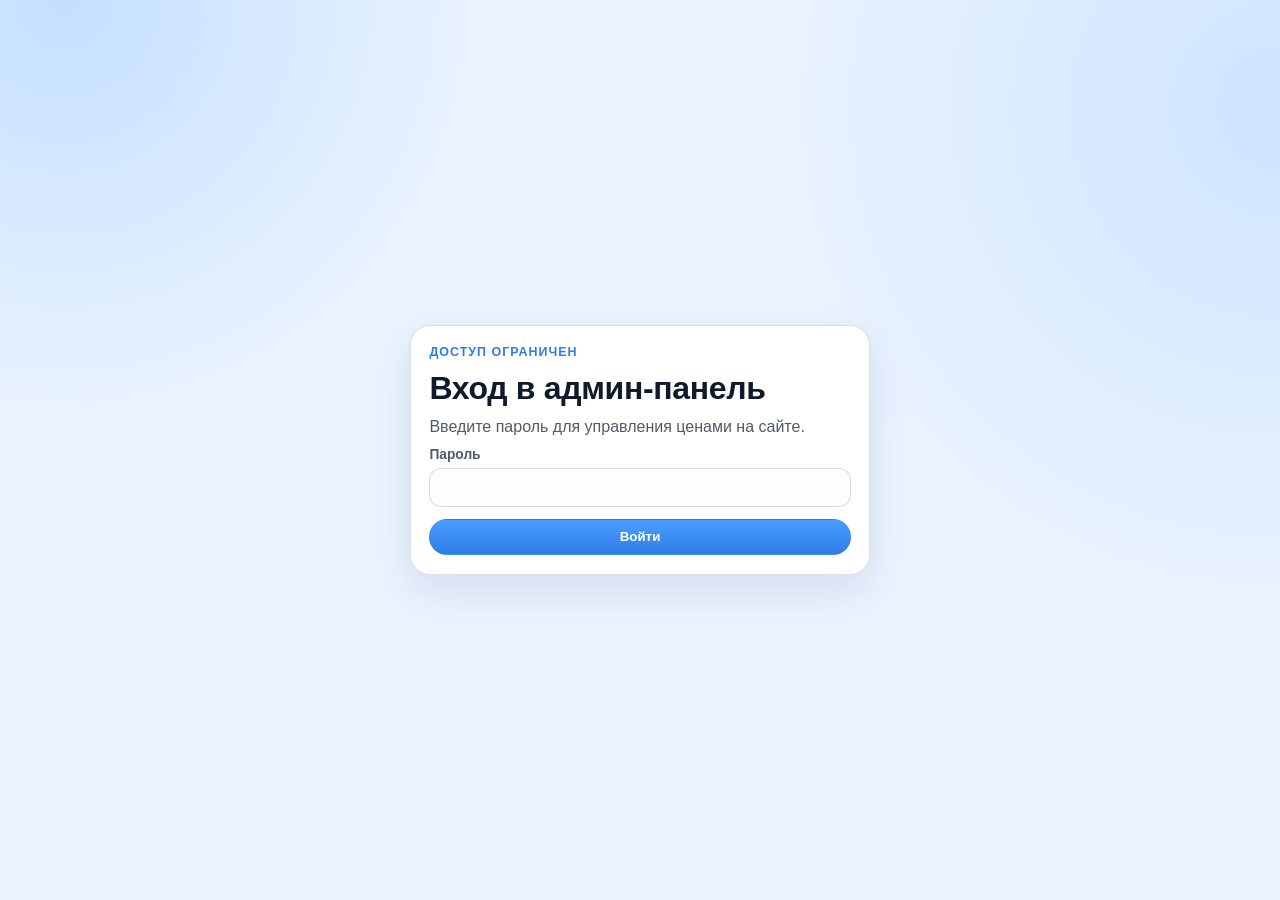
<file: admin.html>
<!doctype html>
<html lang="ru">
<head>
  <meta charset="UTF-8" />
  <meta name="viewport" content="width=device-width, initial-scale=1.0" />
  <title>Админ-панель цен | Сюзанна</title>
  <meta name="description" content="Управление ценами форматов и мини-курсов в реальном времени." />
  <link rel="stylesheet" href="admin.css?v=20260413-1" />
</head>
<body>
  <section class="admin-login" id="admin-login">
    <form class="admin-login-card" id="admin-login-form">
      <p class="admin-kicker">Доступ ограничен</p>
      <h1>Вход в админ-панель</h1>
      <p class="admin-subtitle">Введите пароль для управления ценами на сайте.</p>
      <label class="admin-field">
        <span>Пароль</span>
        <input type="password" id="admin-password" autocomplete="current-password" required />
      </label>
      <button class="btn btn-primary" type="submit">Войти</button>
      <p class="admin-login-error" id="admin-login-error" hidden>Неверный пароль</p>
    </form>
  </section>

  <main class="admin-wrap" id="admin-panel" hidden>
    <header class="admin-head">
      <p class="admin-kicker">Панель управления</p>
      <h1>Цены на сайте</h1>
      <p class="admin-subtitle">
        Измените нужные значения и нажмите «Сохранить». Откройте сайт в соседней вкладке, чтобы увидеть результат.
      </p>
      <a class="admin-open-site" href="./index.html" target="_blank" rel="noopener noreferrer">Открыть сайт</a>
    </header>

    <section class="admin-grid">
      <article class="admin-card">
        <h2>Форматы занятий</h2>
        <label class="admin-field">
          <span>Индивидуальные занятия</span>
          <input type="text" data-price-field="format_individual" />
        </label>
        <label class="admin-field">
          <span>Парные занятия</span>
          <input type="text" data-price-field="format_pair" />
        </label>
        <label class="admin-field">
          <span>Мини-группы</span>
          <input type="text" data-price-field="format_group" />
        </label>
      </article>

      <article class="admin-card">
        <h2>Мини-курсы</h2>
        <label class="admin-field">
          <span>ЕГЭ без паники</span>
          <input type="text" data-price-field="course_ege" />
        </label>
        <label class="admin-field">
          <span>Устная часть без страха</span>
          <input type="text" data-price-field="course_speaking" />
        </label>
      </article>
    </section>

    <section class="admin-actions">
      <div class="admin-actions-buttons">
        <button class="btn btn-primary" id="save-prices" type="button">Сохранить</button>
        <button class="btn btn-reset" id="reset-defaults" type="button">Сбросить цены</button>
      </div>
      <p class="admin-status" id="admin-status" aria-live="polite"></p>
    </section>
  </main>

  <div class="save-success" id="save-success" hidden aria-hidden="true">
    <div class="save-success-card" role="status" aria-live="polite" aria-atomic="true">
      <div class="save-success-icon" aria-hidden="true">
        <svg viewBox="0 0 52 52" focusable="false" aria-hidden="true">
          <path class="save-success-check" d="M14 27.5l8.5 8.5L38.5 19.5" />
        </svg>
      </div>
      <p>Цены сохранены</p>
    </div>
  </div>

  <script src="admin.js?v=20260413-1"></script>
</body>
</html>
</file>
<file: admin.css>
:root {
  --bg: #eaf3ff;
  --surface: #ffffff;
  --line: rgba(13, 33, 68, 0.14);
  --text: #0f1a2d;
  --muted: rgba(15, 26, 45, 0.72);
  --accent: #4a9fff;
  --accent-strong: #2f7ce8;
  --shadow: 0 16px 42px rgba(11, 30, 68, 0.1);
}

* {
  box-sizing: border-box;
}

[hidden] {
  display: none !important;
}

body {
  margin: 0;
  min-height: 100dvh;
  font-family: "Inter Tight", "Inter", "Segoe UI", sans-serif;
  color: var(--text);
  background:
    radial-gradient(circle at 5% 0%, rgba(74, 159, 255, 0.24), transparent 28%),
    radial-gradient(circle at 100% 12%, rgba(74, 159, 255, 0.18), transparent 34%),
    var(--bg);
}

.admin-login {
  min-height: 100dvh;
  display: grid;
  place-items: center;
  padding: 1rem;
}

.admin-login-card {
  width: min(460px, 100%);
  border-radius: 20px;
  border: 1px solid var(--line);
  background: var(--surface);
  box-shadow: var(--shadow);
  padding: 1.15rem;
  display: grid;
  gap: 0.7rem;
}

.admin-wrap {
  width: min(980px, calc(100% - 2rem));
  margin: 2.2rem auto;
  display: grid;
  gap: 1rem;
}

.admin-head,
.admin-card,
.admin-actions {
  border-radius: 20px;
  border: 1px solid var(--line);
  background: var(--surface);
  box-shadow: var(--shadow);
}

.admin-head {
  padding: clamp(1rem, 2.5vw, 1.6rem);
  display: grid;
  gap: 0.55rem;
}

.admin-kicker {
  margin: 0;
  font-size: 0.78rem;
  text-transform: uppercase;
  letter-spacing: 0.08em;
  color: var(--accent-strong);
  font-weight: 700;
}

h1,
h2 {
  margin: 0;
  font-family: "BenzinLocal", "Trebuchet MS", sans-serif;
  letter-spacing: -0.01em;
}

h1 {
  font-size: clamp(1.45rem, 3vw, 2rem);
}

h2 {
  font-size: clamp(1rem, 2vw, 1.25rem);
}

.admin-subtitle {
  margin: 0;
  color: var(--muted);
  max-width: 64ch;
}

.admin-open-site {
  justify-self: start;
  border-radius: 999px;
  background: linear-gradient(180deg, var(--accent), var(--accent-strong));
  color: #fff;
  text-decoration: none;
  font-weight: 700;
  font-size: 0.9rem;
  padding: 0.62rem 1rem;
}

.admin-grid {
  display: grid;
  grid-template-columns: repeat(2, minmax(0, 1fr));
  gap: 0.85rem;
}

.admin-card {
  padding: 1rem;
  display: grid;
  gap: 0.7rem;
}

.admin-field {
  display: grid;
  gap: 0.35rem;
}

.admin-field span {
  font-size: 0.86rem;
  color: var(--muted);
  font-weight: 600;
}

.admin-field input {
  border: 1px solid var(--line);
  border-radius: 12px;
  padding: 0.64rem 0.74rem;
  font-size: 0.95rem;
  color: var(--text);
  background: #fbfdff;
}

.admin-field input:focus {
  outline: none;
  border-color: rgba(74, 159, 255, 0.5);
  box-shadow: 0 0 0 3px rgba(74, 159, 255, 0.16);
}

.admin-actions {
  padding: 0.9rem 1rem;
  display: flex;
  align-items: center;
  justify-content: space-between;
  gap: 0.8rem;
}

.admin-actions-buttons {
  display: flex;
  align-items: center;
  gap: 0.55rem;
}

.btn {
  border: 0;
  border-radius: 999px;
  font-weight: 700;
  padding: 0.62rem 0.95rem;
  cursor: pointer;
}

.btn-primary {
  background: linear-gradient(180deg, var(--accent), var(--accent-strong));
  color: #fff;
  border: 1px solid rgba(47, 124, 232, 0.45);
}

.btn-reset {
  background: rgba(74, 159, 255, 0.12);
  color: #164285;
  border: 1px solid rgba(74, 159, 255, 0.35);
}

.admin-status {
  margin: 0;
  color: var(--muted);
  font-size: 0.88rem;
}

.admin-login-error {
  margin: 0;
  color: #a51d2d;
  font-size: 0.86rem;
  font-weight: 600;
}

.save-success {
  position: fixed;
  inset: 0;
  z-index: 120;
  display: grid;
  place-items: center;
  pointer-events: none;
}

.save-success-card {
  min-width: min(320px, calc(100% - 2rem));
  display: grid;
  justify-items: center;
  gap: 0.6rem;
  padding: 1rem 1.2rem;
  border-radius: 22px;
  border: 1px solid rgba(33, 150, 74, 0.34);
  background: linear-gradient(180deg, #f8fff9, #eefcf1);
  box-shadow: 0 20px 50px rgba(16, 91, 43, 0.2);
  opacity: 0;
  transform: translateY(12px) scale(0.94);
}

.save-success.is-visible .save-success-card {
  animation: save-success-pop 3s cubic-bezier(0.22, 1, 0.36, 1) forwards;
}

.save-success-icon {
  width: 82px;
  height: 82px;
  border-radius: 999px;
  display: grid;
  place-items: center;
  background:
    radial-gradient(circle at 30% 20%, rgba(255, 255, 255, 0.54), transparent 48%),
    linear-gradient(180deg, #46d973, #23b257);
  box-shadow:
    inset 0 0 0 1px rgba(255, 255, 255, 0.42),
    0 14px 28px rgba(22, 139, 65, 0.36);
}

.save-success-icon svg {
  width: 44px;
  height: 44px;
}

.save-success-check {
  fill: none;
  stroke: #fff;
  stroke-width: 5;
  stroke-linecap: round;
  stroke-linejoin: round;
  stroke-dasharray: 36;
  stroke-dashoffset: 36;
}

.save-success.is-visible .save-success-check {
  animation: save-success-check 0.5s ease-out 0.2s forwards;
}

.save-success p {
  margin: 0;
  font-size: 1rem;
  font-weight: 700;
  color: #146436;
}

@keyframes save-success-check {
  to {
    stroke-dashoffset: 0;
  }
}

@keyframes save-success-pop {
  0% {
    opacity: 0;
    transform: translateY(12px) scale(0.94);
  }
  10% {
    opacity: 1;
    transform: translateY(0) scale(1);
  }
  85% {
    opacity: 1;
    transform: translateY(0) scale(1);
  }
  100% {
    opacity: 0;
    transform: translateY(-8px) scale(0.96);
  }
}

@media (max-width: 860px) {
  .admin-wrap {
    width: min(980px, calc(100% - 1.2rem));
    margin: 1rem auto 1.5rem;
  }

  .admin-grid {
    grid-template-columns: 1fr;
  }

  .admin-actions {
    flex-direction: column;
    align-items: stretch;
  }

  .admin-actions-buttons {
    flex-direction: column;
    align-items: stretch;
  }
}
</file>
